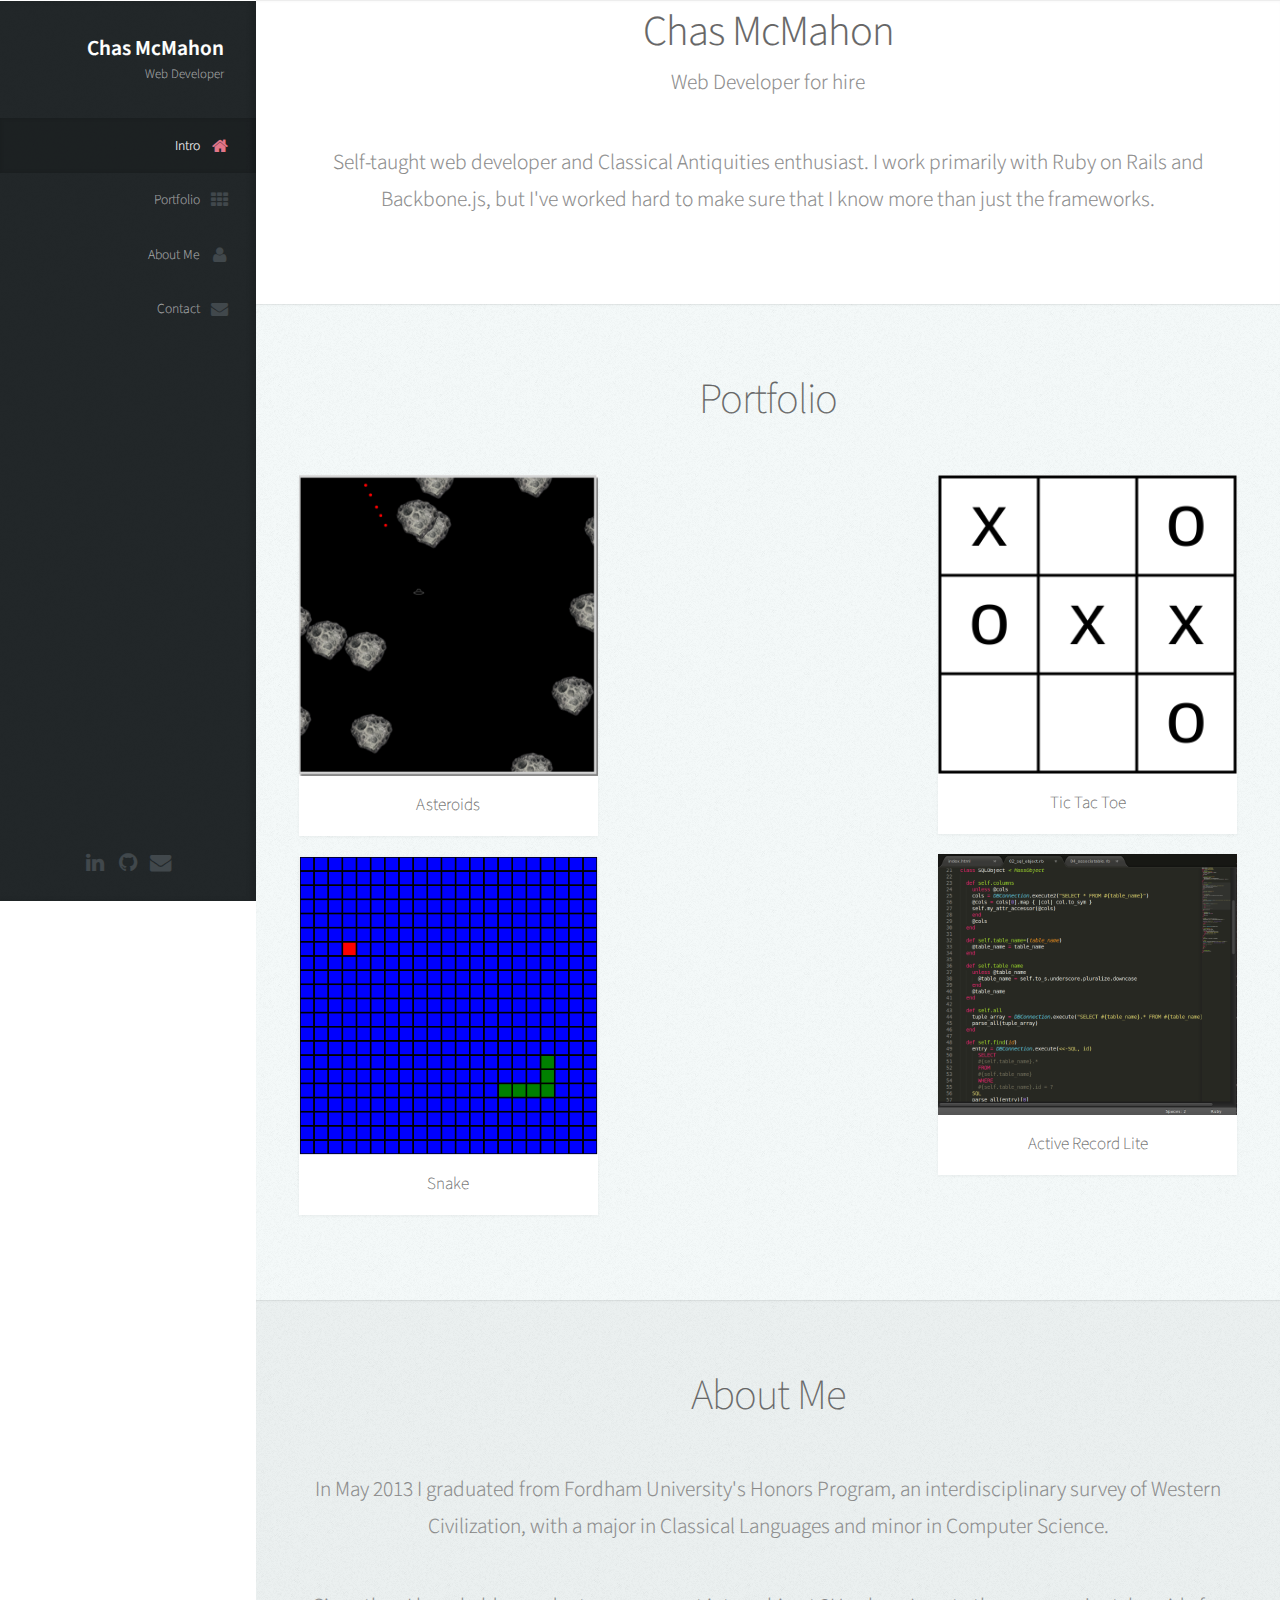
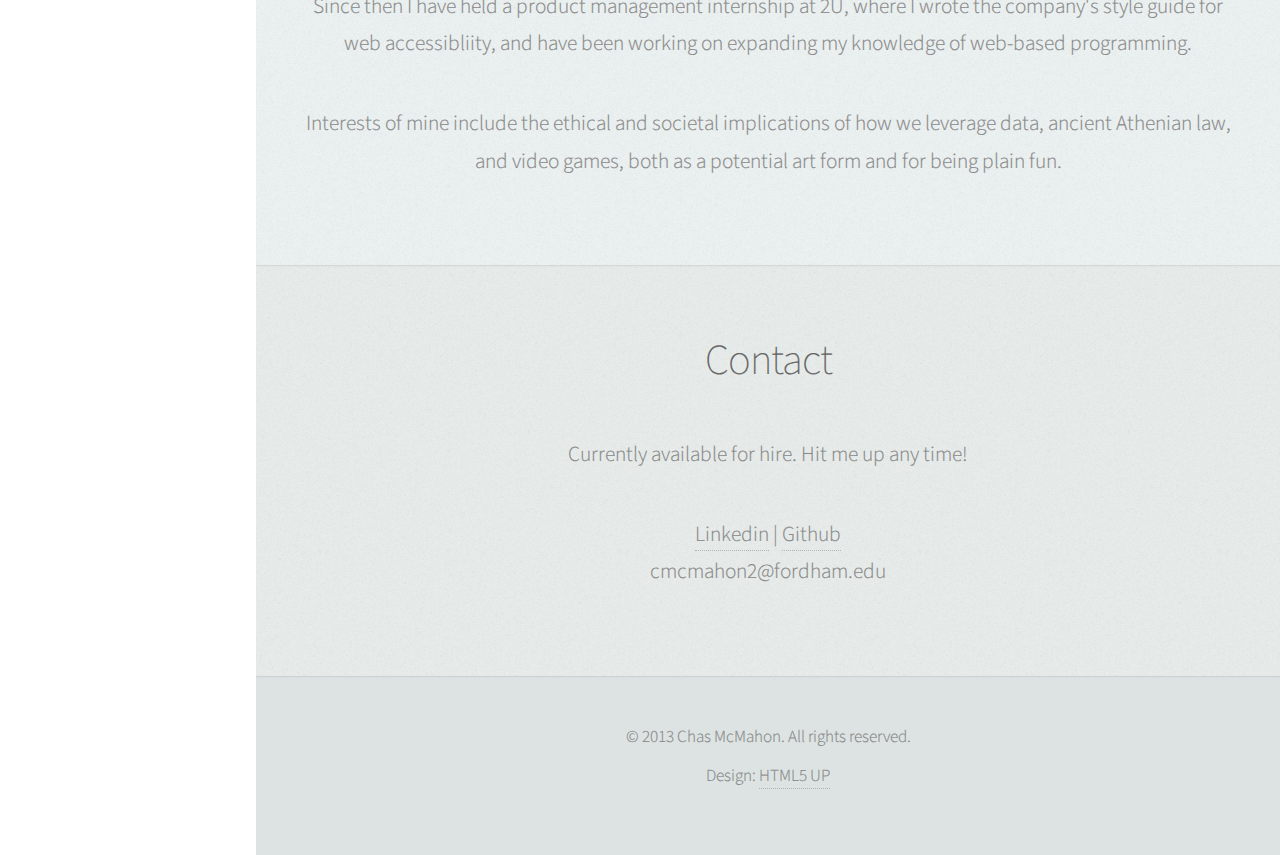
<file: index.html>
<!DOCTYPE HTML>
<!--
	Prologue 1.2 by HTML5 UP
	html5up.net | @n33co
	Free for personal and commercial use under the CCA 3.0 license (html5up.net/license)
-->
<html>
	<head>
		<title>Chas McMahon</title>
		<meta http-equiv="content-type" content="text/html; charset=utf-8" />
		<meta name="description" content="" />
		<meta name="keywords" content="" />
		<link href="http://fonts.googleapis.com/css?family=Source+Sans+Pro:200,300,400,600" rel="stylesheet" type="text/css" />
		<!--[if lte IE 8]><script src="js/html5shiv.js"></script><![endif]-->
		<script src="js/jquery.min.js"></script>
		<script src="js/skel.min.js"></script>
		<script src="js/skel-panels.min.js"></script>
		<script src="js/init.js"></script>
		<noscript>
			<link rel="stylesheet" href="css/skel-noscript.css" />
			<link rel="stylesheet" href="css/style.css" />
			<link rel="stylesheet" href="css/style-wide.css" />
		</noscript>
		<!--[if lte IE 9]><link rel="stylesheet" href="css/ie9.css" /><![endif]-->
		<!--[if lte IE 8]><link rel="stylesheet" href="css/ie8.css" /><![endif]-->
	</head>
	<body>

		<!-- Header -->
			<div id="header" class="skel-panels-fixed">

				<div class="top">

					<!-- Logo -->
						<div id="logo">
							<!-- <span class="image avatar48"><img src="images/avatar.jpg" alt="" /></span> -->
							<h1 id="title">Chas McMahon</h1>
							<span class="byline">Web Developer</span>
						</div>

					<!-- Nav -->
						<nav id="nav">
							<!--
							
								Prologue's nav expects links in one of two formats:
								
								1. Hash link (scrolls to a different section within the page)
								
								   <li><a href="#foobar" id="foobar-link" class="skel-panels-ignoreHref"><span class="fa fa-whatever-icon-you-want">Foobar</span></a></li>

								2. Standard link (sends the user to another page/site)

								   <li><a href="http://foobar.tld"><span class="fa fa-whatever-icon-you-want">Foobar</span></a></li>
							
							-->
							<ul>
								<li><a href="#top" id="top-link" class="skel-panels-ignoreHref"><span class="fa fa-home">Intro</span></a></li>
								<li><a href="#portfolio" id="portfolio-link" class="skel-panels-ignoreHref"><span class="fa fa-th">Portfolio</span></a></li>
								<li><a href="#about" id="about-link" class="skel-panels-ignoreHref"><span class="fa fa-user">About Me</span></a></li>
								<li><a href="#contact" id="contact-link" class="skel-panels-ignoreHref"><span class="fa fa-envelope">Contact</span></a></li>
							</ul>
						</nav>
						
				</div>
				
				<div class="bottom">

					<!-- Social Icons -->
						<ul class="icons">
<!-- 							<li><a href="https://www.facebook.com/chas.mcmahon.7?ref=tn_tnmn" class="fa fa-facebook solo"><span>Facebook</span></a></li> -->

							<li><a href="https://www.linkedin.com/pub/charles-mcmahon/65/b32/976" class="fa fa-linkedin solo"><span>LinkedIn</span></a></li>
							
							<li><a href="https://github.com/chas-mcmahon" class="fa fa-github solo"><span>Github</span></a></li>
							
							<li><a href="mailto:cmcmahon2@fordham.edu" class="fa fa-envelope solo"><span>Email</span></a></li>
						</ul>
				
				</div>
			
			</div>

		<!-- Main -->
			<div id="main">
			
				<!-- Intro -->
					<section id="top" class="one">
						<div class="container">

							<!-- <a href="http://ineedchemicalx.deviantart.com/art/Moonscape-381829905" class="image featured"><img src="images/pic01.jpg" alt="" /></a> -->

							<header>
								<h2 class="alt"><strong>Chas McMahon</strong></h2>
								<span>Web Developer for hire</span>
							</header>
							
							<p>Self-taught web developer and Classical Antiquities enthusiast. I work primarily with Ruby on Rails and Backbone.js, but I've worked hard to make sure that I know more than just the frameworks.</p>

<!-- 							<footer>
								<a href="#portfolio" class="button scrolly">Projects</a>
							</footer> -->

						</div>
					</section>
					
				<!-- Portfolio -->
					<section id="portfolio" class="two">
						<div class="container">
					
							<header>
								<h2>Portfolio</h2>
							</header>
							
							<p></p>
						
							<div class="row">
								<div class="4u">
									<article class="item">
										<a href="http://chas-mcmahon.github.io/Asteroids/" class="image full"><img src="images/asteroids2.png" alt="asteroids" /></a>
										<header>
											<h3>Asteroids</h3>
										</header>
									</article>
									<article class="item">
										<a href="http://chas-mcmahon.github.io/snake/" class="image full"><img src="images/snake.png" alt="snake" /></a>
										<header>
											<h3>Snake</h3>
										</header>
									</article>
								</div>
<!-- 								<div class="4u">
									<article class="item">
										<a href="https://github.com/chas-mcmahon/Spearmint" class="image full"><img src="images/spearmint3.png" alt="spearmint" /></a>
										<header>
											<h3>Spearmint</h3>
										</header>
									</article>
									<article class="item">
										<a href="" class="image full"><img src="images/pic05.jpg" alt="" /></a>
										<header>	
											<h3>Natoque Vitae</h3>
										</header>
									</article>
								</div> -->
								<div class="4u" id="last">
									<article class="item">
										<a href="http://chas-mcmahon.github.io/Tic_Tac_Toe/" class="image full"><img src="images/tictactoe.png" alt="tic tac toe" /></a>
										<header>
											<h3>Tic Tac Toe</h3>
										</header>
									</article>
									<article class="item">
										<a href="https://github.com/chas-mcmahon/Active_Record_Lite" class="image full"><img src="images/activeRecord.png" alt="active record lite" /></a>
										<header>
											<h3>Active Record Lite</h3>
										</header>
									</article>
								</div>
							</div>

						</div>
					</section>

				<!-- About Me -->
					<section id="about" class="three">
						<div class="container">

							<header>
								<h2>About Me</h2>
							</header>

							<!-- <a href="http://ineedchemicalx.deviantart.com/art/Pasadena-357650036" class="image featured"><img src="images/pic08.jpg" alt="" /></a> -->
							
							<p>In May 2013 I graduated from Fordham University's Honors Program, an interdisciplinary survey of Western Civilization,  with a major in Classical Languages and minor in Computer Science.</p>

							<p>Since then I have held a product management internship at 2U, where I wrote the company's style guide for web accessibliity, and have been working on expanding my knowledge of web-based programming.</p>

							<p>Interests of mine include the ethical and societal implications of how we leverage data, ancient Athenian law, and video games, both as a potential art form and for being plain fun.</p>

						</div>
					</section>
			
				<!-- Contact -->
					<section id="contact" class="four">
						<div class="container">

							<header>
								<h2>Contact</h2>
							</header>

							<p>Currently available for hire. Hit me up any time!</p>
							
<!-- 							<form method="post" action="#">
								<div class="row half">
									<div class="6u"><input type="text" class="text" name="name" placeholder="Name" /></div>
									<div class="6u"><input type="text" class="text" name="email" placeholder="Email" /></div>
								</div>
								<div class="row half">
									<div class="12u">
										<textarea name="message" placeholder="Message"></textarea>
									</div>
								</div>
								<div class="row">
									<div class="12u">
										<a href="mailto:cmcmahon2@fordham.edu" class="button submit">Send Message</a>
									</div>
								</div>
							</form> -->

							<a href="https://www.linkedin.com/pub/charles-mcmahon/65/b32/976">Linkedin</a>
							|
							<a href="https://github.com/chas-mcmahon">Github</a>
							<p>cmcmahon2@fordham.edu</p>
						</div>
					</section>
			
			</div>

		<!-- Footer -->
			<div id="footer">
				
				<!-- Copyright -->
					<div class="copyright">
						<p>&copy; 2013 Chas McMahon. All rights reserved.</p>
						<ul class="menu">
							<li>Design: <a href="http://html5up.net">HTML5 UP</a></li>
						</ul>
					</div>
				
			</div>

	</body>
</html>
</file>
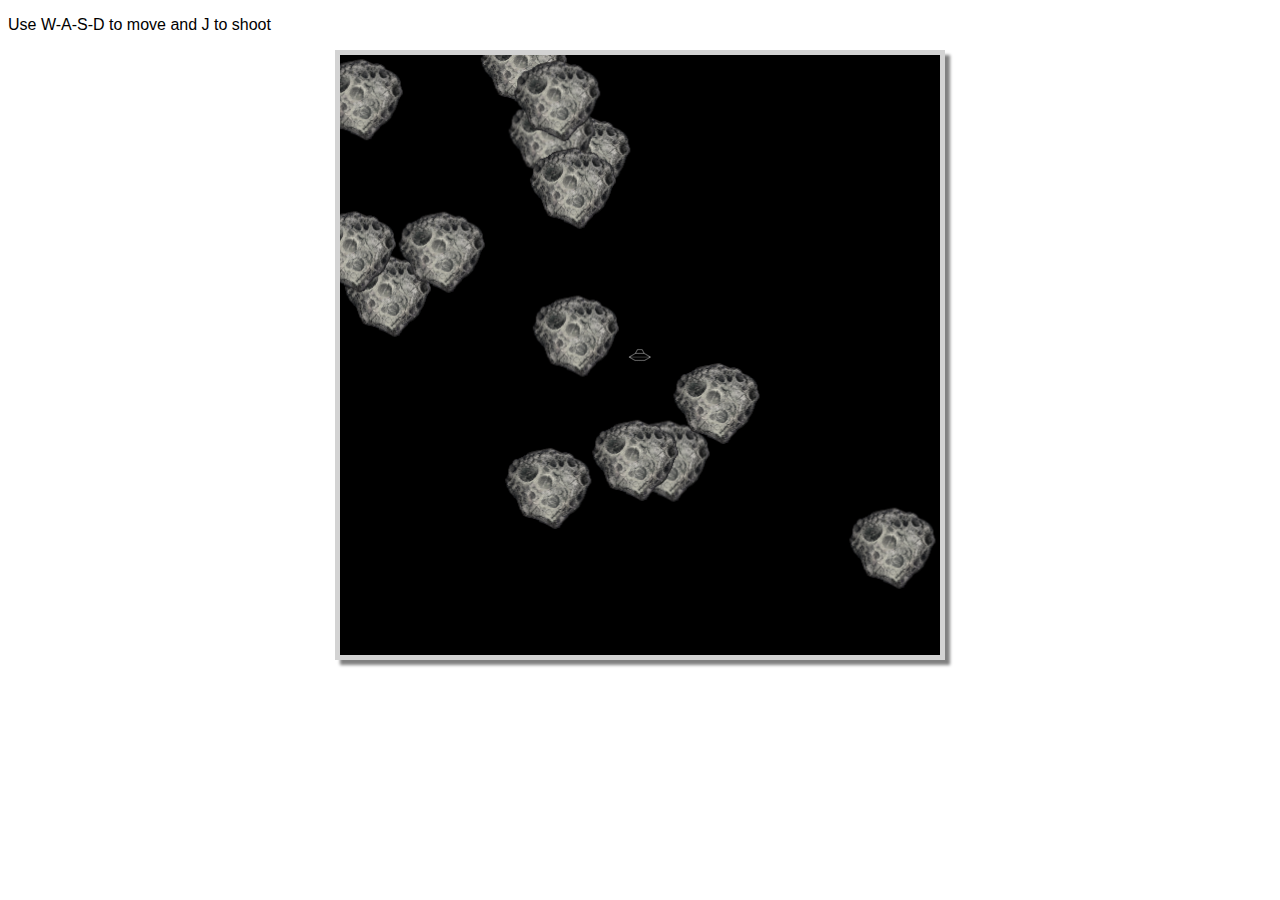
<file: asteroids/index.html>
<!DOCTYPE html>
<html>
<head>
  <title>Asteroids</title>
  <link rel="stylesheet" type="text/css" href="assets/styles/app.css">
  <link rel="icon" href="assets/images/spaceship.png">
  <img src="assets/images/alienship_20.gif" id="shipImage">
  <img src="assets/images/asteroid2.png" id="asteroidImage">
  <script src="vendor/keymaster-master/keymaster.js"></script>
  <script src="vendor/jquery.js"></script>
  <script src="assets/lib/moveClass.js"></script>
  <script src="assets/lib/asteroid.js"></script>
  <script src="assets/lib/ship.js"></script>
  <script src="assets/lib/game.js"></script>
  <script src="assets/lib/bullet.js"></script>
  <script src="assets/lib/modal.js"></script>
</head>
<body>
  <p>Use W-A-S-D to move and J to shoot</p>
  <canvas width="600" height="600"></canvas>

  <script id="start-game">
      var canvas = document.getElementsByTagName("canvas")[0];
      window.game = new Asteroids.Game(canvas);
      window.game.start();
  </script>

  <section id="modal" class="modal">
    <article class="modal-content ">
      <h1>Game Over</h1>
      <p class="points"></p>
      <span class="modal-close js-hide-modal">Play Again</span>
    </article>
    <div class="modal-screen js-hide-modal"></div>
  </section>

</body>
</html>
</file>
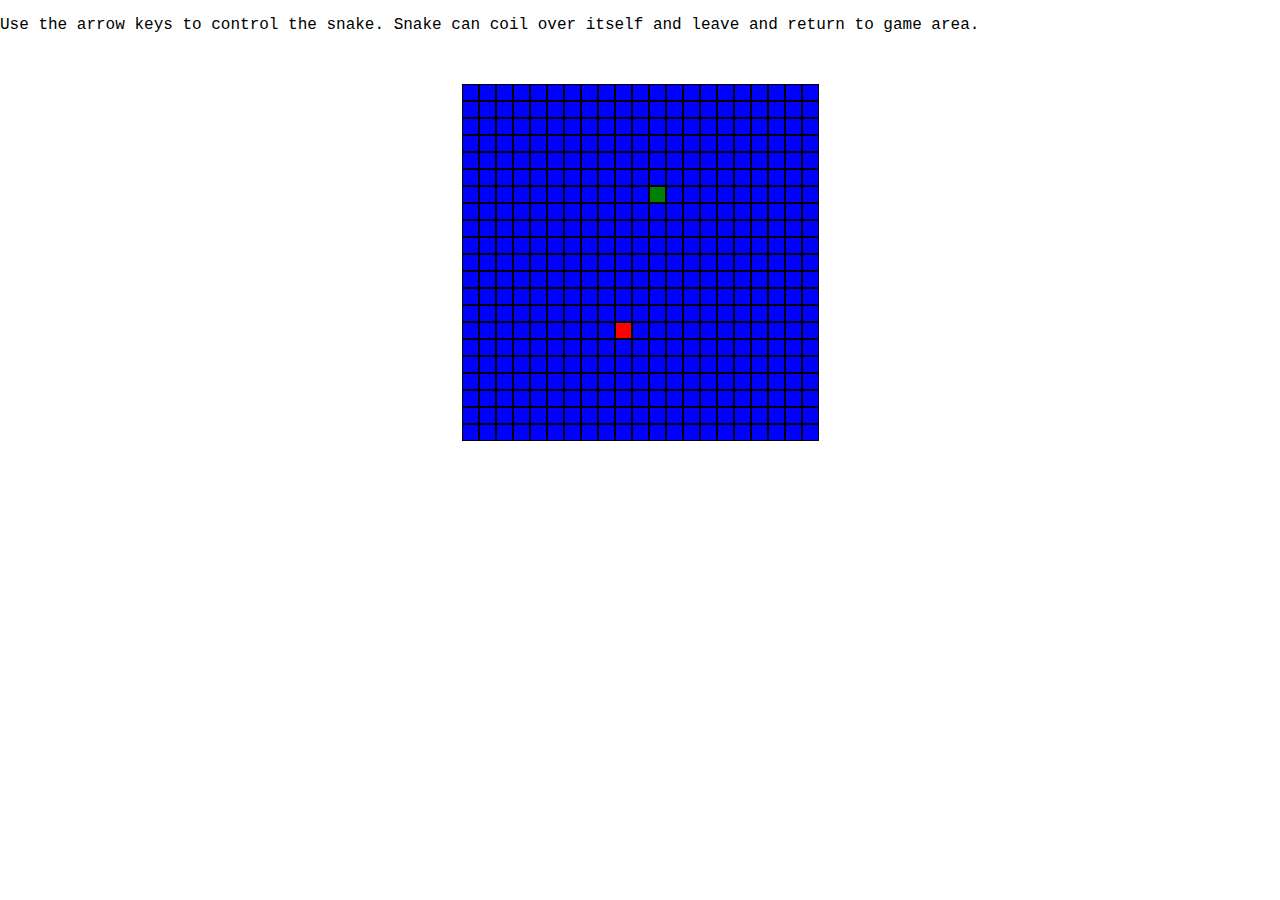
<file: snake/index.html>
<!DOCTYPE html>
<head>
  <meta http-equiv="Content-type">
  <title>Snake</title>

  <!-- vendor -->
  <script src="vendor/jquery-1.11.0.js"></script>
  <script src="vendor/underscore.js"></script>
  <script src="vendor/keymaster.js"></script>

  <!-- lib -->
  <link rel="stylesheet" href="lib/s.css" type="text/css" media="screen">
  <script src="lib/coord.js"></script>
  <script src="lib/apple.js"></script>
  <script src="lib/snake.js"></script>
  <script src="lib/snake_ui.js"></script>
  <script src="lib/board.js"></script>
</head>
<body>
  <p>Use the arrow keys to control the snake. Snake can coil over itself and leave and return to game area.</p>
  <div class='board'></div>
</body>
</file>
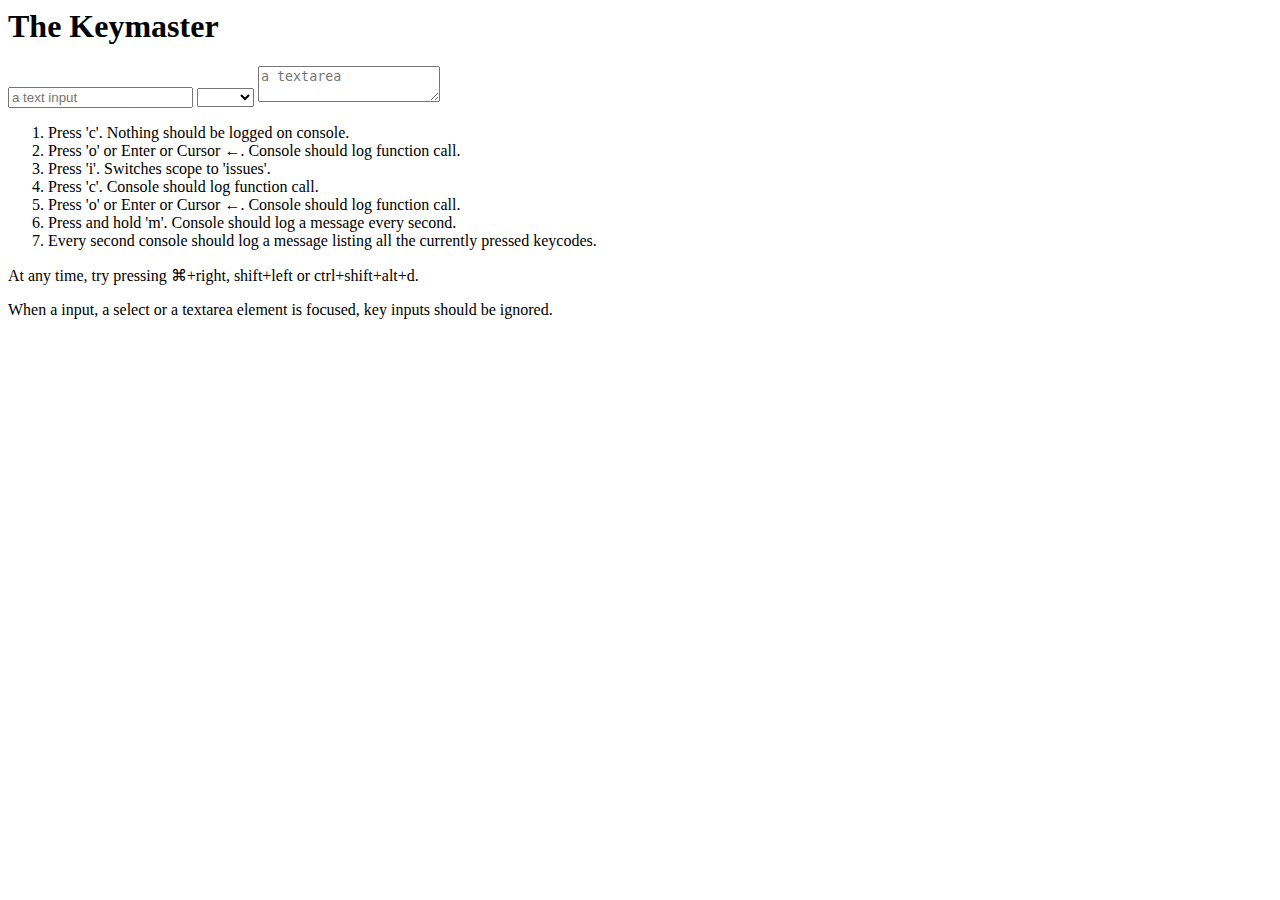
<file: asteroids/test.html>
<!html>
<head>
  <title>The Keymaster</title>
  <meta http-equiv="content-type" content="text/html; charset=utf-8" />
</head>
<body>
  <script src="keymaster.js"></script>

  <h1>
    The Keymaster
  </h1>

  <input type="text" placeholder="a text input"/>
  <select><option></option><option>select</option></select>
  <textarea placeholder="a textarea"></textarea>

  <ol>
    <li>Press 'c'. Nothing should be logged on console.</li>
    <li>Press 'o' or Enter or Cursor &larr;. Console should log function call.</li>
    <li>Press 'i'. Switches scope to 'issues'.</li>
    <li>Press 'c'. Console should log function call.</li>
    <li>Press 'o' or Enter or Cursor &larr;. Console should log function call.</li>
    <li>Press and hold 'm'. Console should log a message every second.</li>
    <li>Every second console should log a message listing all the currently pressed keycodes.</li>
  </ol>

  <p>
    At any time, try pressing ⌘+right, shift+left or ctrl+shift+alt+d.
  </p>
  
  <p>
    When a input, a select or a textarea element is focused, key inputs should be ignored.
  </p>

  <script>
    key('c', 'issues', function(){
     console.log('c/issues');
    });

    key('command+r, ctrl+r', 'issues', function(){
      console.log('Hijacked Command+R or Ctrl+R, damn!');
      return false;
    });
    
    key('i', function(){
      key.setScope('issues');
      console.log('Switched to "issues" scope. Command+R or Ctrl+R is now no longer reloading...');
    });
    
    key('i', function(){
      console.log('(example of multiple assignment)');
    });

    key('o, enter, left', function(){
      console.log('o, enter or left pressed!');
    });

    key('ctrl+c', function(){
      console.log('this is not the command line');
    });

    key('⌘+right,shift+left,ctrl+shift+alt+d', function(event){
      console.log('command+right, or shift+left, or ctrl+shift+alt+d');
      console.log('here is the event: ', event);
      console.log('key.control', key.control);
      console.log('key.ctrl', key.ctrl);
      console.log('key.shift', key.shift);
      console.log('key.alt', key.alt);
      console.log('key["⌘"]', key["⌘"]);
      return false; // prevent default && stop propagation
    });

    key('⌘+x, ctrl+x', function(event, handler){
      console.log(handler.shortcut, handler.scope);
      return false;
    });

    key('/', function(){ console.log('/') });
    key('shift+]', function(){ console.log('shift+]') });

    setInterval(function () { 
        console.log('All keys currently down: ' + key.getPressedKeyCodes());
        if (key.isPressed(77)) {
            console.log('M key is currently down');
        }
    }, 1000);

    // document.onkeydown = function(event){
    //  console.log(event.keyCode);
    // }
  </script>
</body>
</html>
</file>
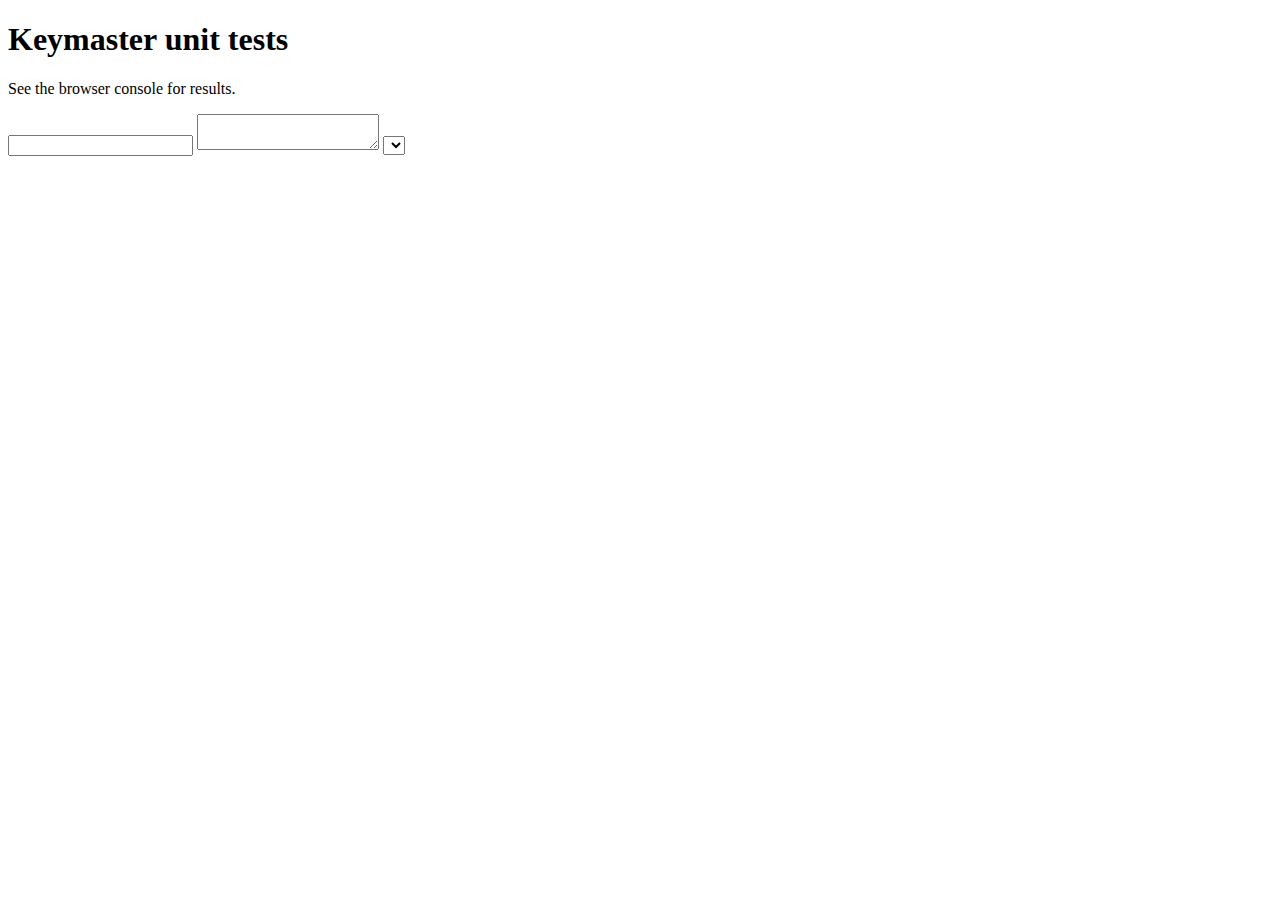
<file: asteroids/test/keymaster.html>
<!DOCTYPE html>
<html>
<head>
  <meta charset="utf-8">
  <title>Keymaster unit tests</title>
  <script src="../keymaster.js"></script>
  <script src="evidence.js"></script>
</head>
<body>
  <h1>Keymaster unit tests</h1>
  <p>
    See the browser console for results.
  </p>

  <input type="text" id="input_text">
  <textarea id="textarea"></textarea>
  <select id="select"></select>

  <script>
    function $(id){
      return document.getElementById(id);
    }

    var modifierMap = {
      16:'shiftKey',
      18:'altKey',
      17:'ctrlKey',
      91:'metaKey'
    };

    // because the DOM is retarded,
    // and browsers don't really care about the DOM API anyway
    // (IE, Firefox, WebKit are all using different event generators),
    // we'll just simulate events roughly
    function keydown(code, modifiers, el){
      var event = document.createEvent('Event');
      event.initEvent('keydown', true, true);
      event.keyCode = code;
      if (modifiers && modifiers.length > 0)
          for(i in modifiers) event[modifierMap[modifiers[i]]] = true;
      (el||document).dispatchEvent(event);
    }

    function keyup(code, el){
      var event = document.createEvent('Event');
      event.initEvent('keyup', true, true);
      event.keyCode = code;
      (el||document).dispatchEvent(event);
    }

    var KEYS = {
      '⇧': 16, shift: 16,
      '⌥': 18, alt: 18, option: 18,
      '⌃': 17, ctrl: 17, control: 17,
      '⌘': 91, command: 91
    };

    Evidence.TestCase.extend('KeymasterTest', {
      testShortcut: function(t){
        var cnt = 0;
        key('a', function(){ cnt++ });
        keydown(65);
        keyup(65);
        t.assertEqual(1, cnt);
        keydown(65);
        keyup(65);
        t.assertEqual(2, cnt);
      },

      testUnbind: function(t){
        var cnt = 0;
        key('a', function(){ cnt++ });
        keydown(65);
        keyup(65);
        t.assertEqual(1, cnt);
        key.unbind('a');
        keydown(65);
        keyup(65);
        t.assertEqual(1, cnt);
      },

      testShortcutWithModifiers: function(t){
        var cntA = 0, cntShiftA = 0, cntCtrlShiftA = 0, cntCommandCtrlShiftA = 0, cntCommandCtrlAltShiftA = 0;
        key('a', function(){ cntA++ });
        key('shift+a', function(){ cntShiftA++ });
        key('ctrl+shift+a', function(){ cntCtrlShiftA++ });
        key('command+ctrl+shift+a', function(){ cntCommandCtrlShiftA++ });
        key('command+ctrl+alt+shift+a', function(){ cntCommandCtrlAltShiftA++ });

        keydown(65); keyup(65);
        t.assertEqual(1, cntA);
        t.assertEqual(0, cntShiftA);
        t.assertEqual(0, cntCtrlShiftA);
        t.assertEqual(0, cntCommandCtrlShiftA);
        t.assertEqual(0, cntCommandCtrlAltShiftA);

        keydown(KEYS.shift); keydown(65, [16]); keyup(65); keyup(KEYS.shift);
        t.assertEqual(1, cntA);
        t.assertEqual(1, cntShiftA);
        t.assertEqual(0, cntCtrlShiftA);
        t.assertEqual(0, cntCommandCtrlShiftA);
        t.assertEqual(0, cntCommandCtrlAltShiftA);

        keydown(KEYS.shift); keydown(KEYS.ctrl); keydown(65, [16, 17]); keyup(65); keyup(KEYS.shift); keyup(KEYS.ctrl);
        t.assertEqual(1, cntA);
        t.assertEqual(1, cntShiftA);
        t.assertEqual(1, cntCtrlShiftA);
        t.assertEqual(0, cntCommandCtrlShiftA);
        t.assertEqual(0, cntCommandCtrlAltShiftA);

        keydown(KEYS.command); keydown(KEYS.shift); keydown(KEYS.ctrl);
        keydown(65, [91, 16, 17]); keyup(65);
        keyup(KEYS.shift); keyup(KEYS.ctrl); keyup(KEYS.command);
        t.assertEqual(1, cntA);
        t.assertEqual(1, cntShiftA);
        t.assertEqual(1, cntCtrlShiftA);
        t.assertEqual(1, cntCommandCtrlShiftA);
        t.assertEqual(0, cntCommandCtrlAltShiftA);

        keydown(KEYS.alt); keydown(KEYS.command); keydown(KEYS.shift); keydown(KEYS.ctrl);
        keydown(65, [18, 91, 16, 17]); keyup(65);
        keyup(KEYS.shift); keyup(KEYS.ctrl); keyup(KEYS.command); keyup(KEYS.alt);
        t.assertEqual(1, cntA);
        t.assertEqual(1, cntShiftA);
        t.assertEqual(1, cntCtrlShiftA);
        t.assertEqual(1, cntCommandCtrlShiftA);
        t.assertEqual(1, cntCommandCtrlAltShiftA);
      },

      testUnbindWithModifiers: function(t){
        var cntA = 0, cntShiftA = 0, cntCtrlShiftA = 0, cntCommandCtrlShiftA = 0, cntCommandCtrlAltShiftA = 0;
        key('a', function(){ cntA++ });
        key('shift+a', function(){ cntShiftA++ });
        key('ctrl+shift+a', function(){ cntCtrlShiftA++ });
        key('command+ctrl+shift+a', function(){ cntCommandCtrlShiftA++ });
        key('command+ctrl+alt+shift+a', function(){ cntCommandCtrlAltShiftA++ });

        keydown(65); keyup(65);
        keydown(KEYS.shift); keydown(65, [16]); keyup(65); keyup(KEYS.shift);
        keydown(KEYS.shift); keydown(KEYS.ctrl); keydown(65, [16, 17]); keyup(65); keyup(KEYS.shift); keyup(KEYS.ctrl);
        keydown(KEYS.command); keydown(KEYS.shift); keydown(KEYS.ctrl);
        keydown(65, [91, 16, 17]); keyup(65);
        keyup(KEYS.shift); keyup(KEYS.ctrl); keyup(KEYS.command);
        keydown(KEYS.alt); keydown(KEYS.command); keydown(KEYS.shift); keydown(KEYS.ctrl);
        keydown(65, [18, 91, 16, 17]); keyup(65);
        keyup(KEYS.shift); keyup(KEYS.ctrl); keyup(KEYS.command); keyup(KEYS.alt);

        t.assertEqual(1, cntA);
        t.assertEqual(1, cntShiftA);
        t.assertEqual(1, cntCtrlShiftA);
        t.assertEqual(1, cntCommandCtrlShiftA);
        t.assertEqual(1, cntCommandCtrlAltShiftA);

        key.unbind('a');
        key.unbind('shift+a');
        key.unbind('ctrl+shift+a');
        key.unbind('command+ctrl+shift+a');
        key.unbind('command+ctrl+alt+shift+a');

        keydown(65); keyup(65);
        keydown(KEYS.shift); keydown(65, [16]); keyup(65); keyup(KEYS.shift);
        keydown(KEYS.shift); keydown(KEYS.ctrl); keydown(65, [16, 17]); keyup(65); keyup(KEYS.shift); keyup(KEYS.ctrl);
        keydown(KEYS.command); keydown(KEYS.shift); keydown(KEYS.ctrl);
        keydown(65, [91, 16, 17]); keyup(65);
        keyup(KEYS.shift); keyup(KEYS.ctrl); keyup(KEYS.command);
        keydown(KEYS.alt); keydown(KEYS.command); keydown(KEYS.shift); keydown(KEYS.ctrl);
        keydown(65, [18, 91, 16, 17]); keyup(65);
        keyup(KEYS.shift); keyup(KEYS.ctrl); keyup(KEYS.command); keyup(KEYS.alt);

        t.assertEqual(1, cntA);
        t.assertEqual(1, cntShiftA);
        t.assertEqual(1, cntCtrlShiftA);
        t.assertEqual(1, cntCommandCtrlShiftA);
        t.assertEqual(1, cntCommandCtrlAltShiftA);
      },

      testUnbindWithModifiersMultiple: function(t){
        var cntA = 0, cntShiftA = 0, cntCtrlShiftA = 0;
        key('a', function(){ cntA++ });
        key('shift+a', function(){ cntShiftA++ });
        key('ctrl+shift+a', function(){ cntCtrlShiftA++ });

        keydown(65); keyup(65);
        keydown(KEYS.shift); keydown(65, [16]); keyup(65); keyup(KEYS.shift);
        keydown(KEYS.shift); keydown(KEYS.ctrl); keydown(65, [16, 17]); keyup(65); keyup(KEYS.shift); keyup(KEYS.ctrl);

        t.assertEqual(1, cntA);
        t.assertEqual(1, cntShiftA);
        t.assertEqual(1, cntCtrlShiftA);

        key.unbind('a, shift+a, ctrl+shift+a');

        keydown(65); keyup(65);
        keydown(KEYS.shift); keydown(65, [16]); keyup(65); keyup(KEYS.shift);
        keydown(KEYS.shift); keydown(KEYS.ctrl); keydown(65, [16, 17]); keyup(65); keyup(KEYS.shift); keyup(KEYS.ctrl);

        t.assertEqual(1, cntA);
        t.assertEqual(1, cntShiftA);
        t.assertEqual(1, cntCtrlShiftA);
      },

      testFancyModifierKeys: function(t){
        var sequence = '';
        key('⌃+a', function(){ sequence += 'a' });
        key('⌥+b', function(){ sequence += 'b' });
        key('⇧+c', function(){ sequence += 'c' });
        key('⌘+d', function(){ sequence += 'd' });

        keydown(KEYS.ctrl); keydown(65, [17]); keyup(65); keyup(KEYS.ctrl);
        keydown(KEYS.option); keydown(66, [18]); keyup(66); keyup(KEYS.option);
        keydown(KEYS.shift); keydown(67, [16]); keyup(67); keyup(KEYS.shift);
        keydown(KEYS.command); keydown(68, [91]); keyup(68); keyup(KEYS.command);

        t.assertEqual('abcd', sequence);
      },

      testNonAlphanumericKeys: function(t){
        var sequence = '', character,
          keys = { ',': 188, '.': 190, '/': 191,
            '`': 192, '-': 189, '=': 187,
            ';': 186, '\'': 222,
            '[': 219, ']': 221, '\\': 220 };

        for(character in keys){
          key(character, (function(character){
            return function(){ sequence += character }
          })(character));
          keydown(keys[character]); keyup(keys[character]);
        }

        t.assertEqual(',./`-=;\'[]\\', sequence);
      },

      testFKeys: function(t) {
        var sequence = '';
        for(var i=1;i<=19;i++) {
          key('f' + i , function(){ sequence += '' + i });
        }

        for(var i=1;i<=19;i++) {
          keydown(111 + i);
          keyup(111 + i);
        }

        t.assertEqual('12345678910111213141516171819', sequence);
      },

      testNamedSpecialKeys: function(t){
        // TODO
      },

      testEventCancelling: function(t){
        // TODO
      },

      testEventArguments: function(t){
        // TODO
      },

      testModifierBooleans: function(t){
        // TODO
      },

      testScoping: function(t){
        var sequence = '';

        key('a', function(){ sequence += 'a' });
        key('b', function(){ sequence += 'b' });
        key('b', 'capital', function(){ sequence += 'B' });

        keydown(65); keyup(65);
        key.setScope('capital');
        keydown(66); keyup(66);
        keydown(65); keyup(65);
        key.setScope('unknown');
        keydown(66); keyup(66);
        key.setScope('all');
        keydown(65); keyup(65);

        t.assertEqual('abBaba', sequence);

        // it should not call second callback after changing scope in one of callbacks
        var sequence = '';

        key('c', 'a', function(){ sequence += 'a'; key.setScope('b');  });
        key('c', 'b', function(){ sequence += 'b'; });

        key.setScope('a');
        keydown(67); keyup(67);
        keydown(67); keyup(67);
        key.setScope('all');

        t.assertEqual('ab', sequence);
      },

      testDeleteScope: function(t){
        var sequence = '';

        key('a', function(){ sequence += 'a' });
        key('b', function(){ sequence += 'b' });
        key('a', 'capital', function(){ sequence += 'A' });
        key('b', 'capital', function(){ sequence += 'B' });

        keydown(65); keyup(65);
        keydown(66); keyup(66);
        key.setScope('capital');
        keydown(65); keyup(65);
        keydown(66); keyup(66);
        key.deleteScope('capital');
        keydown(65); keyup(65);
        keydown(66); keyup(66);

        t.assertEqual('abaAbBab', sequence);
      },

      testUnbindWithScope: function(t){
        var cntIssues = 0, cntFiles = 0;
        key('a', 'issues', function(){ cntIssues++ });
        key('a', 'files', function(){ cntFiles++ });

        key.setScope('issues');
        keydown(65);
        keyup(65);
        t.assertEqual(1, cntIssues);
        key.unbind('a', 'issues');
        keydown(65);
        keyup(65);
        t.assertEqual(1, cntIssues);

        key.setScope('files');
        keydown(65);
        keyup(65);
        t.assertEqual(1, cntFiles);
        key.unbind('a', 'files');
        keydown(65);
        keyup(65);
        t.assertEqual(1, cntFiles);
        t.assertEqual(1, cntIssues);
      },

      testDoesntFireOnUserInputElements: function(t){
        // TODO
      },

      testCallsFilterFunction: function(t){
        var oldFilter = key.filter, filterCalls = 0, keyCalls = 0;

        key.filter = function(event){
          filterCalls++;
          return false;
        }

        key('a', function(){ keyCalls++; });
        keydown(65); keyup(65);

        t.assertEqual(1, filterCalls);
        t.assertEqual(0, keyCalls);

        key.filter = oldFilter;
        keydown(65); keyup(65);

        t.assertEqual(1, filterCalls);
        t.assertEqual(1, keyCalls);
      },

      testIsPressed: function (t) {
        keydown(65);
        t.assertTrue(key.isPressed(65));
        t.assertTrue(key.isPressed("a"));
        keyup(65);

        keydown(66); keyup(66);
        t.assertFalse(key.isPressed(66));

        keydown(38);
        t.assertTrue(key.isPressed("up"));
        keyup(38);
      },

      testGetPressedKeyCodes: function (t) {
        keydown(65); keydown(KEYS.shift);
        var pressedKeys = key.getPressedKeyCodes();
        var otherKeys = key.getPressedKeyCodes();
        t.assertTrue(pressedKeys.indexOf(65) >= 0);
        t.assertTrue(pressedKeys.indexOf(16) >= 0);
        t.assertTrue(pressedKeys !== otherKeys);
        keyup(65); keyup(KEYS.shift);
      },

      testNoConflict: function(t) {
        var k = key.noConflict();
        t.assertEqual(undefined, window.key);
        var called = false;
        k('a', function() {
          called = true;
        });
        keydown(65); keyup(65);
        t.assertEqual(called, true);
        window.key = k;
      },

      testScopeChangeDuringFilter: function(t) {
        var oldFilter = key.filter
          , scope1Pressed = 0
          , scope2Pressed = 0;

        key('a', 'scope1', function() {
          ++scope1Pressed;
        });

        key('a', 'scope2', function() {
          ++scope2Pressed;
        });

        key.filter = function() {
          key.setScope('scope1');
          return true;
        };

        keydown(65);
        keyup(65);
        t.assertTrue(scope1Pressed === 1);

        key.filter = function() {
          key.setScope('scope2');
          return true;
        };

        keydown(65);
        keyup(65);
        t.assertTrue(scope1Pressed === 1);
        t.assertTrue(scope2Pressed === 1);

        key.filter = oldFilter;
        key.setScope();
      }
    });
  </script>
</body>
</html>
</file>
<file: css/style-wide.css>
/*
	Prologue 1.2 by HTML5 UP
	html5up.net | @n33co
	Free for personal and commercial use under the CCA 3.0 license (html5up.net/license)
*/

/*********************************************************************************/
/* Basic                                                                         */
/*********************************************************************************/

	body,input,textarea,select
	{
		font-size: 17pt;
	}
	
/*********************************************************************************/
/* Header                                                                        */
/*********************************************************************************/

	#header
	{
		width: 300px;
	}
	
/*********************************************************************************/
/* Footer                                                                        */
/*********************************************************************************/

	#footer
	{
		margin-left: 300px;
	}
	
/*********************************************************************************/
/* Main                                                                          */
/*********************************************************************************/

	#main
	{
		margin-left: 300px;
	}
</file>
<file: css/ie9.css>
/*
	Prologue 1.2 by HTML5 UP
	html5up.net | @n33co
	Free for personal and commercial use under the CCA 3.0 license (html5up.net/license)
*/

/*********************************************************************************/
/* Basic                                                                         */
/*********************************************************************************/

	/* Buttons */
		
		.button
		{
			background-image: url('images/ie9/button.svg');
		}
</file>
<file: css/ie8.css>
/*
	Prologue 1.2 by HTML5 UP
	html5up.net | @n33co
	Free for personal and commercial use under the CCA 3.0 license (html5up.net/license)
*/

/*********************************************************************************/
/* Basic                                                                         */
/*********************************************************************************/

	/* Forms */

		form
		{
		}
		
			form input.text,
			form select,
			form textarea
			{
				-ms-behavior: url('css/PIE.htc');
			}
			
	/* Buttons */
		
		.button
		{
			-ms-behavior: url('css/PIE.htc');
		}
		
/*********************************************************************************/
/* Header                                                                        */
/*********************************************************************************/

	#nav
	{
	}
	
		#nav ul
		{
		}
		
			#nav ul li
			{
			}
			
				#nav ul li a
				{
					color: #888;
				}

					#nav ul li a.active
					{
						background: #1C2022;
					}

/*********************************************************************************/
/* Side Panel                                                                    */
/*********************************************************************************/

	#sidePanelToggle
	{
	}
	
		#sidePanelToggle .toggle
		{
			background-color: #888;
		}
</file>
<file: asteroids/assets/styles/app.css>
canvas {
  display: block;
  margin: auto;
  background-color: black;
  border: 5px solid lightgrey;
  box-shadow: 5px 5px 3px gray;
}

p {
  font-family: sans-serif;
}

img {
	display: none;
}

.modal {
	display: none;
}

.modal.is-active {
	display: block;
}

.modal-screen {
	position: fixed;
	top: 0;
	left: 0;
	width: 100%;
	height: 100%;
	z-index: 999;
	background: rgba(0,0,0, .7);
}

.modal-content {
	position: absolute;
	z-index: 1000;
	top: 50%;
	left: 50%;
	width: 400px;
	padding: 50px;
	margin-left: -250px;
	transform: translateY(-50%);
	background: white;
}

h1 {
	font-size: 40px;
	margin-top: 0;
	margin-bottom: 20px;
	/*position: absolute;*/
	/*top: 0;*/
	/*left: 50%;*/
	/*right: 50%;*/
}

.modal-close {
	/*position: absolute;*/
	/*bottom: 0;*/
	/*right: 40%;*/
	font-size: 20px;
	font-weight: bold;
	cursor: pointer;
	color: gray;
}

.modal-close:hover {
	color: black;
}
</file>
<file: snake/lib/s.css>
html, body {

  padding: 0;
  margin: 0;
  border: 0;

  font: inherit;

}

* {
  font-family: courier;
}

.board {
  display: block;
  margin: auto;
  margin-top: 50px;
  width: 357px;
}

.snake, .apple, .space {
  width: 15px;
  height: 15px;
  float: left;
  border: 1px solid black;
}

.row {
  clear: both;
}

.snake {
 background-color: green;
}

.apple {
 background-color: red;
}

.space {
 background-color: blue;
}
</file>
<file: css/skel-noscript.css>
/* Resets (http://meyerweb.com/eric/tools/css/reset/ | v2.0 | 20110126 | License: none (public domain)) */

	html,body,div,span,applet,object,iframe,h1,h2,h3,h4,h5,h6,p,blockquote,pre,a,abbr,acronym,address,big,cite,code,del,dfn,em,img,ins,kbd,q,s,samp,small,strike,strong,sub,sup,tt,var,b,u,i,center,dl,dt,dd,ol,ul,li,fieldset,form,label,legend,table,caption,tbody,tfoot,thead,tr,th,td,article,aside,canvas,details,embed,figure,figcaption,footer,header,hgroup,menu,nav,output,ruby,section,summary,time,mark,audio,video{margin:0;padding:0;border:0;font-size:100%;font:inherit;vertical-align:baseline;}article,aside,details,figcaption,figure,footer,header,hgroup,menu,nav,section{display:block;}body{line-height:1;}ol,ul{list-style:none;}blockquote,q{quotes:none;}blockquote:before,blockquote:after,q:before,q:after{content:'';content:none;}table{border-collapse:collapse;border-spacing:0;}body{-webkit-text-size-adjust:none}

/* Box Model */

	*, *:before, *:after {
		-moz-box-sizing: border-box;
		-webkit-box-sizing: border-box;
		-o-box-sizing: border-box;
		-ms-box-sizing: border-box;
		box-sizing: border-box;
	}

/* Container */

	body {
		min-width: 1200px;
	}

	.container {
		width: 1200px;
		margin-left: auto;
		margin-right: auto;
	}

	/* Modifiers */
	
		.container.small {
			width: 900px;
		}

		.container.big {
			width: 100%;
			max-width: 1500px;
			min-width: 1200px;
		}

/* Grid */

	/* Cells */

		.\31 2u { width: 100% }
		.\31 1u { width: 91.6666666667% }
		.\31 0u { width: 83.3333333333% }
		.\39 u { width: 75% }
		.\38 u { width: 66.6666666667% }
		.\37 u { width: 58.3333333333% }
		.\36 u { width: 50% }
		.\35 u { width: 41.6666666667% }
		.\34 u { width: 33.3333333333% }
		.\33 u { width: 25% }
		.\32 u { width: 16.6666666667% }
		.\31 u { width: 8.3333333333% }
		.\-11u { margin-left: 91.6666666667% }
		.\-10u { margin-left: 83.3333333333% }
		.\-9u { margin-left: 75% }
		.\-8u { margin-left: 66.6666666667% }
		.\-7u { margin-left: 58.3333333333% }
		.\-6u { margin-left: 50% }
		.\-5u { margin-left: 41.6666666667% }
		.\-4u { margin-left: 33.3333333333% }
		.\-3u { margin-left: 25% }
		.\-2u { margin-left: 16.6666666667% }
		.\-1u { margin-left: 8.3333333333% }

		.row > * {
			padding: 40px 0 0 40px;
			float: left;
			-moz-box-sizing: border-box;
			-webkit-box-sizing: border-box;
			-o-box-sizing: border-box;
			-ms-box-sizing: border-box;
			box-sizing: border-box;
		}

		.row + .row > * {
			padding-top: 40px;
		}

		.row {
			margin-left: -40px;
		}

	/* Rows */

		.row:after {
			content: '';
			display: block;
			clear: both;
			height: 0;
		}

		.row:first-child > * {
			padding-top: 0;
		}

		.row > * {
			padding-top: 0;
		}

		/* Modifiers */

			/* Flush */

				.row.flush {
					margin-left: 0;
				}

				.row.flush > * {
					padding: 0 !important;
				}

			/* Quarter */

				.row.quarter > * {
					padding: 10px 0 0 10px;
				}

				.row.quarter + .row.quarter > * {
					padding-top: 10px;
				}

				.row.quarter {
					margin-left: -10px;
				}

			/* Half */

				.row.half > * {
					padding: 20px 0 0 20px;
				}

				.row.half + .row.half > * {
					padding-top: 20px;
				}

				.row.half {
					margin-left: -20px;
				}

			/* One and (a) Half */

				.row.oneandhalf > * {
					padding: 60px 0 0 60px;
				}

				.row.oneandhalf + .row.oneandhalf > * {
					padding-top: 60px;
				}

				.row.oneandhalf {
					margin-left: -60px;
				}

			/* Double */

				.row.double > * {
					padding: 80px 0 0 80px;
				}

				.row.double + .row.double > * {
					padding-top: 80px;
				}

				.row.double {
					margin-left: -80px;
				}
</file>
<file: css/style.css>
@charset 'UTF-8';

@font-face{font-family:'FontAwesome';src:url('font/fontawesome-webfont.eot?v=4.0.1');src:url('font/fontawesome-webfont.eot?#iefix&v=4.0.1') format('embedded-opentype'),url('font/fontawesome-webfont.woff?v=4.0.1') format('woff'),url('font/fontawesome-webfont.ttf?v=4.0.1') format('truetype'),url('font/fontawesome-webfont.svg?v=4.0.1#fontawesomeregular') format('svg');font-weight:normal;font-style:normal}

/*
	Prologue 1.2 by HTML5 UP
	html5up.net | @n33co
	Free for personal and commercial use under the CCA 3.0 license (html5up.net/license)
*/

/*********************************************************************************/
/* Basic                                                                         */
/*********************************************************************************/

	body
	{
		background: #fff;
	}

	body,input,textarea,select
	{
		font-family: 'Source Sans Pro', sans-serif;
		font-size: 19pt;
		font-weight: 300;
		line-height: 1.75em;
		color: #888;
		-webkit-text-stroke: 0.15px;
	}

	h1,h2,h3,h4,h5,h6
	{
		font-weight: 200;
		color: #666;
		line-height: 1.5em;
	}
	
		h1 a, h2 a, h3 a, h4 a, h5 a, h6 a
		{
			color: inherit;
			text-decoration: none;
		}

		h1 strong, h2 strong, h3 strong, h4 strong, h5 strong, h6 strong
		{
			font-weight: 300;
		}
		
		h2
		{
			font-size: 2em;
			letter-spacing: -1px;
		}
		
			h2.alt
			{
				color: #888;
			}
			
			h2.alt strong
			{
				color: #666;
			}

		h3
		{
			font-size: 1.5em;
		}

	header
	{
		margin: 0 0 2em 0;
	}

	footer
	{
		margin: 2em 0 0 0;
	}

	strong, b
	{
		font-weight: 300;
		color: #666;
	}
	
	em, i
	{
		font-style: italic;
	}

	a
	{
		text-decoration: none;
		color: inherit;
		border-bottom: dotted 1px rgba(128,128,128,0.5);
		-moz-transition: color 0.35s ease-in-out, border-bottom-color 0.35s ease-in-out;
		-webkit-transition: color 0.35s ease-in-out, border-bottom-color 0.35s ease-in-out;
		-o-transition: color 0.35s ease-in-out, border-bottom-color 0.35s ease-in-out;
		-ms-transition: color 0.35s ease-in-out, border-bottom-color 0.35s ease-in-out;
		transition: color 0.35s ease-in-out, border-bottom-color 0.35s ease-in-out;
		outline: 0;
	}

		a:hover
		{
			color: #E27689;
			border-bottom-color: rgba(255,255,255,0);
		}

	sub
	{
		position: relative;
		top: 0.5em;
		font-size: 0.8em;
	}
	
	sup
	{
		position: relative;
		top: -0.5em;
		font-size: 0.8em;
	}
	
	hr
	{
		border: 0;
		border-top: solid 1px #ddd;
	}
	
	blockquote
	{
		border-left: solid 0.5em #ddd;
		padding: 1em 0 1em 2em;
		font-style: italic;
	}
	
	p, ul, ol, dl, table
	{
		margin-bottom: 2em;
	}

	br.clear
	{
		clear: both;
	}

	/* Sections/Articles */
	
		section,
		article
		{
			margin-bottom: 3em;
		}
		
		section > :last-child,
		article > :last-child,
		section > .container > :last-child,
		article > .container > :last-child
		{
			margin-bottom: 0;
		}

		section:last-child,
		article:last-child
		{
			margin-bottom: 0;
		}

		.row > section,
		.row > article
		{
			margin-bottom: 0;
		}

		/*custom css*/
		#last {
			float: right;
		}

	/* Images */

		.image
		{
			display: inline-block;
			border: 0;
		}
		
			.image img
			{
				display: block;
				width: 100%;
			}
			
			.image.avatar48
			{
				width: 48px;
				height: 48px;
				background: #f00;
			}
			
				.image.avatar48 img
				{
					width: 48px;
					height: 48px;
				}

			.image.full
			{
				display: block;
				width: 100%;
			}
			
			.image.featured
			{
				display: block;
				width: 100%;
				margin: 0 0 2em 0;
			}
			
			.image.left
			{
				float: left;
				margin: 0 2em 2em 0;
			}
			
			.image.centered
			{
				display: block;
				margin: 0 0 2em 0;
			}

				.image.centered img
				{
					margin: 0 auto;
					width: auto;
				}

	/* Lists */

		ul.default
		{
			list-style: disc;
			padding-left: 1em;
		}
		
			ul.default li
			{
				padding-left: 0.5em;
			}		

		ul.icons
		{
			cursor: default;
		}	
		
			ul.icons li
			{
				display: inline-block;
			}
			
				ul.icons a
				{
					display: inline-block;
					width: 2em;
					height: 2em;
					line-height: 2em;
					text-align: center;
					border: 0;
				}

		ul.menu
		{
			cursor: default;
		}
		
			ul.menu li
			{
				display: inline-block;
				line-height: 1em;
				border-left: solid 1px rgba(128,128,128,0.35);
				padding: 0 0 0 0.5em;
				margin: 0 0 0 0.5em;
			}
			
			ul.menu li:first-child
			{
				border-left: 0;
				padding-left: 0;
				margin-left: 0;
			}

		ol.default
		{
			list-style: decimal;
			padding-left: 1.25em;
		}

			ol.default li
			{
				padding-left: 0.25em;
			}

	/* Forms */

		form
		{
		}
		
			form label
			{
				display: block;
				text-align: left;
				margin-bottom: 0.5em;
			}
		
			form input.text,
			form select,
			form textarea
			{
				position: relative;
				-webkit-appearance: none;
				display: block;
				border: 0;
				background: #fff;
				background: rgba(255,255,255,0.75);
				width: 100%;
				border-radius: 0.35em;
				padding: 0.75em 1em 0.75em 1em;
				box-shadow: inset 0 0.1em 0.1em 0 rgba(0,0,0,0.05);
				border: solid 1px rgba(0,0,0,0.15);
				-moz-transition: all 0.35s ease-in-out;
				-webkit-transition: all 0.35s ease-in-out;
				-o-transition: all 0.35s ease-in-out;
				-ms-transition: all 0.35s ease-in-out;
				transition: all 0.35s ease-in-out;
			}

				form input.text:hover,
				form select:hover,
				form textarea:hover
				{
				}

				form input.text:focus,
				form select:focus,
				form textarea:focus
				{
					box-shadow: 0 0 2px 1px #8ededc;
					background: #fff;
				}
				
				form textarea
				{
					min-height: 14em;
				}

				form .formerize-placeholder
				{
					color: #555 !important;
				}

				form ::-webkit-input-placeholder
				{
					color: #555 !important;
				}

				form :-moz-placeholder
				{
					color: #555 !important;
				}

				form ::-moz-placeholder
				{
					color: #555 !important;
				}

				form :-ms-input-placeholder
				{
					color: #555 !important;
				}

				form ::-moz-focus-inner
				{
					border: 0;
				}
			
	/* Tables */
	
		table
		{
			width: 100%;
		}
		
			table.default
			{
				width: 100%;
				text-align: left;
			}
			
				table.default tbody tr:nth-child(2n+2)
				{
					background: #f4f4f4;
				}
				
				table.default td
				{
					padding: 0.5em 1em 0.5em 1em;
				}
				
				table.default th
				{
					text-align: left;
					padding: 0.5em 1em 0.5em 1em;
					color: #fff;
					background: #222729 url('images/overlay.png');
				}
			
				table.default thead
				{
					background: #444;
					color: #fff;
				}
				
				table.default tfoot
				{
					background: #eee;
				}
				
				table.default tbody
				{
				}

	/* Buttons */
		
		.button
		{
			position: relative;
			display: inline-block;
			border-radius: 0.35em;
			color: #fff !important;
			text-decoration: none;
			padding: 0.75em 2.5em 0.75em 2.5em;
			background-color: #8ebebc;
			border: 0;
			cursor: pointer;
			background-image: -moz-linear-gradient(top, rgba(0,0,0,0), rgba(0,0,0,0.15)), url('images/overlay.png');
			background-image: -webkit-linear-gradient(top, rgba(0,0,0,0), rgba(0,0,0,0.15)), url('images/overlay.png');
			background-image: -o-linear-gradient(top, rgba(0,0,0,0), rgba(0,0,0,0.15)), url('images/overlay.png');
			background-image: -ms-linear-gradient(top, rgba(0,0,0,0), rgba(0,0,0,0.15)), url('images/overlay.png');
			background-image: linear-gradient(top, rgba(0,0,0,0), rgba(0,0,0,0.15)), url('images/overlay.png');			
			-moz-transition: background-color 0.35s ease-in-out;
			-webkit-transition: background-color 0.35s ease-in-out;
			-o-transition: background-color 0.35s ease-in-out;
			-ms-transition: background-color 0.35s ease-in-out;
			transition: background-color 0.35s ease-in-out;
		}

			.button:hover
			{
				background-color: #9ececc;
			}
			
			.button:active
			{
				background-color: #7eaeac;
			}
		
	/* Item */
	
		.item
		{
			box-shadow: 0 0.05em 0.15em 0 rgba(0,0,0,0.05);
			margin-bottom: 40px;
		}
		
			.item header
			{
				background: #fff;
				margin: 0;
				padding: 1em 0 1em 0;
				font-size: 0.8em;
			}

				.item header h3
				{
					font-size: 1em;
				}

/*********************************************************************************/
/* Icons                                                                         */
/* Powered by Font Awesome by Dave Gandy | http://fontawesome.io                 */
/* Licensed under the SIL OFL 1.1 (font), MIT (CSS)                              */
/*********************************************************************************/

	.fa
	{
		text-decoration: none;
	}

		.fa.solo
		{
		}
		
			.fa.solo span
			{
				display: none;
			}

		.fa:before
		{
			display:inline-block;
			font-family: FontAwesome;
			font-size: 1.25em;
			text-decoration: none;
			font-style: normal;
			font-weight: normal;
			line-height: 1;
			-webkit-font-smoothing:antialiased;
			-moz-osx-font-smoothing:grayscale;
		}

		.fa-lg{font-size:1.3333333333333333em;line-height:.75em;vertical-align:-15%}
		.fa-2x{font-size:2em}
		.fa-3x{font-size:3em}
		.fa-4x{font-size:4em}
		.fa-5x{font-size:5em}
		.fa-fw{width:1.2857142857142858em;text-align:center}
		.fa-ul{padding-left:0;margin-left:2.142857142857143em;list-style-type:none}.fa-ul>li{position:relative}
		.fa-li{position:absolute;left:-2.142857142857143em;width:2.142857142857143em;top:.14285714285714285em;text-align:center}.fa-li.fa-lg{left:-1.8571428571428572em}
		.fa-border{padding:.2em .25em .15em;border:solid .08em #eee;border-radius:.1em}
		.pull-right{float:right}
		.pull-left{float:left}
		.fa.pull-left{margin-right:.3em}
		.fa.pull-right{margin-left:.3em}
		.fa-spin{-webkit-animation:spin 2s infinite linear;-moz-animation:spin 2s infinite linear;-o-animation:spin 2s infinite linear;animation:spin 2s infinite linear}
		@-moz-keyframes spin{0%{-moz-transform:rotate(0deg)} 100%{-moz-transform:rotate(359deg)}}@-webkit-keyframes spin{0%{-webkit-transform:rotate(0deg)} 100%{-webkit-transform:rotate(359deg)}}@-o-keyframes spin{0%{-o-transform:rotate(0deg)} 100%{-o-transform:rotate(359deg)}}@-ms-keyframes spin{0%{-ms-transform:rotate(0deg)} 100%{-ms-transform:rotate(359deg)}}@keyframes spin{0%{transform:rotate(0deg)} 100%{transform:rotate(359deg)}}.fa-rotate-90{filter:progid:DXImageTransform.Microsoft.BasicImage(rotation=1);-webkit-transform:rotate(90deg);-moz-transform:rotate(90deg);-ms-transform:rotate(90deg);-o-transform:rotate(90deg);transform:rotate(90deg)}
		.fa-rotate-180{filter:progid:DXImageTransform.Microsoft.BasicImage(rotation=2);-webkit-transform:rotate(180deg);-moz-transform:rotate(180deg);-ms-transform:rotate(180deg);-o-transform:rotate(180deg);transform:rotate(180deg)}
		.fa-rotate-270{filter:progid:DXImageTransform.Microsoft.BasicImage(rotation=3);-webkit-transform:rotate(270deg);-moz-transform:rotate(270deg);-ms-transform:rotate(270deg);-o-transform:rotate(270deg);transform:rotate(270deg)}
		.fa-flip-horizontal{filter:progid:DXImageTransform.Microsoft.BasicImage(rotation=0, mirror=1);-webkit-transform:scale(-1, 1);-moz-transform:scale(-1, 1);-ms-transform:scale(-1, 1);-o-transform:scale(-1, 1);transform:scale(-1, 1)}
		.fa-flip-vertical{filter:progid:DXImageTransform.Microsoft.BasicImage(rotation=2, mirror=1);-webkit-transform:scale(1, -1);-moz-transform:scale(1, -1);-ms-transform:scale(1, -1);-o-transform:scale(1, -1);transform:scale(1, -1)}
		.fa-stack{position:relative;display:inline-block;width:2em;height:2em;line-height:2em;vertical-align:middle}
		.fa-stack-1x,.fa-stack-2x{position:absolute;left:0;width:100%;text-align:center}
		.fa-stack-1x{line-height:inherit}
		.fa-stack-2x{font-size:2em}
		.fa-inverse{color:#fff}
		.fa-glass:before{content:"\f000"}
		.fa-music:before{content:"\f001"}
		.fa-search:before{content:"\f002"}
		.fa-envelope-o:before{content:"\f003"}
		.fa-heart:before{content:"\f004"}
		.fa-star:before{content:"\f005"}
		.fa-star-o:before{content:"\f006"}
		.fa-user:before{content:"\f007"}
		.fa-film:before{content:"\f008"}
		.fa-th-large:before{content:"\f009"}
		.fa-th:before{content:"\f00a"}
		.fa-th-list:before{content:"\f00b"}
		.fa-check:before{content:"\f00c"}
		.fa-times:before{content:"\f00d"}
		.fa-search-plus:before{content:"\f00e"}
		.fa-search-minus:before{content:"\f010"}
		.fa-power-off:before{content:"\f011"}
		.fa-signal:before{content:"\f012"}
		.fa-gear:before,.fa-cog:before{content:"\f013"}
		.fa-trash-o:before{content:"\f014"}
		.fa-home:before{content:"\f015"}
		.fa-file-o:before{content:"\f016"}
		.fa-clock-o:before{content:"\f017"}
		.fa-road:before{content:"\f018"}
		.fa-download:before{content:"\f019"}
		.fa-arrow-circle-o-down:before{content:"\f01a"}
		.fa-arrow-circle-o-up:before{content:"\f01b"}
		.fa-inbox:before{content:"\f01c"}
		.fa-play-circle-o:before{content:"\f01d"}
		.fa-rotate-right:before,.fa-repeat:before{content:"\f01e"}
		.fa-refresh:before{content:"\f021"}
		.fa-list-alt:before{content:"\f022"}
		.fa-lock:before{content:"\f023"}
		.fa-flag:before{content:"\f024"}
		.fa-headphones:before{content:"\f025"}
		.fa-volume-off:before{content:"\f026"}
		.fa-volume-down:before{content:"\f027"}
		.fa-volume-up:before{content:"\f028"}
		.fa-qrcode:before{content:"\f029"}
		.fa-barcode:before{content:"\f02a"}
		.fa-tag:before{content:"\f02b"}
		.fa-tags:before{content:"\f02c"}
		.fa-book:before{content:"\f02d"}
		.fa-bookmark:before{content:"\f02e"}
		.fa-print:before{content:"\f02f"}
		.fa-camera:before{content:"\f030"}
		.fa-font:before{content:"\f031"}
		.fa-bold:before{content:"\f032"}
		.fa-italic:before{content:"\f033"}
		.fa-text-height:before{content:"\f034"}
		.fa-text-width:before{content:"\f035"}
		.fa-align-left:before{content:"\f036"}
		.fa-align-center:before{content:"\f037"}
		.fa-align-right:before{content:"\f038"}
		.fa-align-justify:before{content:"\f039"}
		.fa-list:before{content:"\f03a"}
		.fa-dedent:before,.fa-outdent:before{content:"\f03b"}
		.fa-indent:before{content:"\f03c"}
		.fa-video-camera:before{content:"\f03d"}
		.fa-picture-o:before{content:"\f03e"}
		.fa-pencil:before{content:"\f040"}
		.fa-map-marker:before{content:"\f041"}
		.fa-adjust:before{content:"\f042"}
		.fa-tint:before{content:"\f043"}
		.fa-edit:before,.fa-pencil-square-o:before{content:"\f044"}
		.fa-share-square-o:before{content:"\f045"}
		.fa-check-square-o:before{content:"\f046"}
		.fa-move:before{content:"\f047"}
		.fa-step-backward:before{content:"\f048"}
		.fa-fast-backward:before{content:"\f049"}
		.fa-backward:before{content:"\f04a"}
		.fa-play:before{content:"\f04b"}
		.fa-pause:before{content:"\f04c"}
		.fa-stop:before{content:"\f04d"}
		.fa-forward:before{content:"\f04e"}
		.fa-fast-forward:before{content:"\f050"}
		.fa-step-forward:before{content:"\f051"}
		.fa-eject:before{content:"\f052"}
		.fa-chevron-left:before{content:"\f053"}
		.fa-chevron-right:before{content:"\f054"}
		.fa-plus-circle:before{content:"\f055"}
		.fa-minus-circle:before{content:"\f056"}
		.fa-times-circle:before{content:"\f057"}
		.fa-check-circle:before{content:"\f058"}
		.fa-question-circle:before{content:"\f059"}
		.fa-info-circle:before{content:"\f05a"}
		.fa-crosshairs:before{content:"\f05b"}
		.fa-times-circle-o:before{content:"\f05c"}
		.fa-check-circle-o:before{content:"\f05d"}
		.fa-ban:before{content:"\f05e"}
		.fa-arrow-left:before{content:"\f060"}
		.fa-arrow-right:before{content:"\f061"}
		.fa-arrow-up:before{content:"\f062"}
		.fa-arrow-down:before{content:"\f063"}
		.fa-mail-forward:before,.fa-share:before{content:"\f064"}
		.fa-resize-full:before{content:"\f065"}
		.fa-resize-small:before{content:"\f066"}
		.fa-plus:before{content:"\f067"}
		.fa-minus:before{content:"\f068"}
		.fa-asterisk:before{content:"\f069"}
		.fa-exclamation-circle:before{content:"\f06a"}
		.fa-gift:before{content:"\f06b"}
		.fa-leaf:before{content:"\f06c"}
		.fa-fire:before{content:"\f06d"}
		.fa-eye:before{content:"\f06e"}
		.fa-eye-slash:before{content:"\f070"}
		.fa-warning:before,.fa-exclamation-triangle:before{content:"\f071"}
		.fa-plane:before{content:"\f072"}
		.fa-calendar:before{content:"\f073"}
		.fa-random:before{content:"\f074"}
		.fa-comment:before{content:"\f075"}
		.fa-magnet:before{content:"\f076"}
		.fa-chevron-up:before{content:"\f077"}
		.fa-chevron-down:before{content:"\f078"}
		.fa-retweet:before{content:"\f079"}
		.fa-shopping-cart:before{content:"\f07a"}
		.fa-folder:before{content:"\f07b"}
		.fa-folder-open:before{content:"\f07c"}
		.fa-resize-vertical:before{content:"\f07d"}
		.fa-resize-horizontal:before{content:"\f07e"}
		.fa-bar-chart-o:before{content:"\f080"}
		.fa-twitter-square:before{content:"\f081"}
		.fa-facebook-square:before{content:"\f082"}
		.fa-camera-retro:before{content:"\f083"}
		.fa-key:before{content:"\f084"}
		.fa-gears:before,.fa-cogs:before{content:"\f085"}
		.fa-comments:before{content:"\f086"}
		.fa-thumbs-o-up:before{content:"\f087"}
		.fa-thumbs-o-down:before{content:"\f088"}
		.fa-star-half:before{content:"\f089"}
		.fa-heart-o:before{content:"\f08a"}
		.fa-sign-out:before{content:"\f08b"}
		.fa-linkedin-square:before{content:"\f08c"}
		.fa-thumb-tack:before{content:"\f08d"}
		.fa-external-link:before{content:"\f08e"}
		.fa-sign-in:before{content:"\f090"}
		.fa-trophy:before{content:"\f091"}
		.fa-github-square:before{content:"\f092"}
		.fa-upload:before{content:"\f093"}
		.fa-lemon-o:before{content:"\f094"}
		.fa-phone:before{content:"\f095"}
		.fa-square-o:before{content:"\f096"}
		.fa-bookmark-o:before{content:"\f097"}
		.fa-phone-square:before{content:"\f098"}
		.fa-twitter:before{content:"\f099"}
		.fa-facebook:before{content:"\f09a"}
		.fa-github:before{content:"\f09b"}
		.fa-unlock:before{content:"\f09c"}
		.fa-credit-card:before{content:"\f09d"}
		.fa-rss:before{content:"\f09e"}
		.fa-hdd-o:before{content:"\f0a0"}
		.fa-bullhorn:before{content:"\f0a1"}
		.fa-bell:before{content:"\f0f3"}
		.fa-certificate:before{content:"\f0a3"}
		.fa-hand-o-right:before{content:"\f0a4"}
		.fa-hand-o-left:before{content:"\f0a5"}
		.fa-hand-o-up:before{content:"\f0a6"}
		.fa-hand-o-down:before{content:"\f0a7"}
		.fa-arrow-circle-left:before{content:"\f0a8"}
		.fa-arrow-circle-right:before{content:"\f0a9"}
		.fa-arrow-circle-up:before{content:"\f0aa"}
		.fa-arrow-circle-down:before{content:"\f0ab"}
		.fa-globe:before{content:"\f0ac"}
		.fa-wrench:before{content:"\f0ad"}
		.fa-tasks:before{content:"\f0ae"}
		.fa-filter:before{content:"\f0b0"}
		.fa-briefcase:before{content:"\f0b1"}
		.fa-fullscreen:before{content:"\f0b2"}
		.fa-group:before{content:"\f0c0"}
		.fa-chain:before,.fa-link:before{content:"\f0c1"}
		.fa-cloud:before{content:"\f0c2"}
		.fa-flask:before{content:"\f0c3"}
		.fa-cut:before,.fa-scissors:before{content:"\f0c4"}
		.fa-copy:before,.fa-files-o:before{content:"\f0c5"}
		.fa-paperclip:before{content:"\f0c6"}
		.fa-save:before,.fa-floppy-o:before{content:"\f0c7"}
		.fa-square:before{content:"\f0c8"}
		.fa-reorder:before{content:"\f0c9"}
		.fa-list-ul:before{content:"\f0ca"}
		.fa-list-ol:before{content:"\f0cb"}
		.fa-strikethrough:before{content:"\f0cc"}
		.fa-underline:before{content:"\f0cd"}
		.fa-table:before{content:"\f0ce"}
		.fa-magic:before{content:"\f0d0"}
		.fa-truck:before{content:"\f0d1"}
		.fa-pinterest:before{content:"\f0d2"}
		.fa-pinterest-square:before{content:"\f0d3"}
		.fa-google-plus-square:before{content:"\f0d4"}
		.fa-google-plus:before{content:"\f0d5"}
		.fa-money:before{content:"\f0d6"}
		.fa-caret-down:before{content:"\f0d7"}
		.fa-caret-up:before{content:"\f0d8"}
		.fa-caret-left:before{content:"\f0d9"}
		.fa-caret-right:before{content:"\f0da"}
		.fa-columns:before{content:"\f0db"}
		.fa-unsorted:before,.fa-sort:before{content:"\f0dc"}
		.fa-sort-down:before,.fa-sort-asc:before{content:"\f0dd"}
		.fa-sort-up:before,.fa-sort-desc:before{content:"\f0de"}
		.fa-envelope:before{content:"\f0e0"}
		.fa-linkedin:before{content:"\f0e1"}
		.fa-rotate-left:before,.fa-undo:before{content:"\f0e2"}
		.fa-legal:before,.fa-gavel:before{content:"\f0e3"}
		.fa-dashboard:before,.fa-tachometer:before{content:"\f0e4"}
		.fa-comment-o:before{content:"\f0e5"}
		.fa-comments-o:before{content:"\f0e6"}
		.fa-flash:before,.fa-bolt:before{content:"\f0e7"}
		.fa-sitemap:before{content:"\f0e8"}
		.fa-umbrella:before{content:"\f0e9"}
		.fa-paste:before,.fa-clipboard:before{content:"\f0ea"}
		.fa-lightbulb-o:before{content:"\f0eb"}
		.fa-exchange:before{content:"\f0ec"}
		.fa-cloud-download:before{content:"\f0ed"}
		.fa-cloud-upload:before{content:"\f0ee"}
		.fa-user-md:before{content:"\f0f0"}
		.fa-stethoscope:before{content:"\f0f1"}
		.fa-suitcase:before{content:"\f0f2"}
		.fa-bell-o:before{content:"\f0a2"}
		.fa-coffee:before{content:"\f0f4"}
		.fa-cutlery:before{content:"\f0f5"}
		.fa-file-text-o:before{content:"\f0f6"}
		.fa-building:before{content:"\f0f7"}
		.fa-hospital:before{content:"\f0f8"}
		.fa-ambulance:before{content:"\f0f9"}
		.fa-medkit:before{content:"\f0fa"}
		.fa-fighter-jet:before{content:"\f0fb"}
		.fa-beer:before{content:"\f0fc"}
		.fa-h-square:before{content:"\f0fd"}
		.fa-plus-square:before{content:"\f0fe"}
		.fa-angle-double-left:before{content:"\f100"}
		.fa-angle-double-right:before{content:"\f101"}
		.fa-angle-double-up:before{content:"\f102"}
		.fa-angle-double-down:before{content:"\f103"}
		.fa-angle-left:before{content:"\f104"}
		.fa-angle-right:before{content:"\f105"}
		.fa-angle-up:before{content:"\f106"}
		.fa-angle-down:before{content:"\f107"}
		.fa-desktop:before{content:"\f108"}
		.fa-laptop:before{content:"\f109"}
		.fa-tablet:before{content:"\f10a"}
		.fa-mobile-phone:before,.fa-mobile:before{content:"\f10b"}
		.fa-circle-o:before{content:"\f10c"}
		.fa-quote-left:before{content:"\f10d"}
		.fa-quote-right:before{content:"\f10e"}
		.fa-spinner:before{content:"\f110"}
		.fa-circle:before{content:"\f111"}
		.fa-mail-reply:before,.fa-reply:before{content:"\f112"}
		.fa-github-alt:before{content:"\f113"}
		.fa-folder-o:before{content:"\f114"}
		.fa-folder-open-o:before{content:"\f115"}
		.fa-expand-o:before{content:"\f116"}
		.fa-collapse-o:before{content:"\f117"}
		.fa-smile-o:before{content:"\f118"}
		.fa-frown-o:before{content:"\f119"}
		.fa-meh-o:before{content:"\f11a"}
		.fa-gamepad:before{content:"\f11b"}
		.fa-keyboard-o:before{content:"\f11c"}
		.fa-flag-o:before{content:"\f11d"}
		.fa-flag-checkered:before{content:"\f11e"}
		.fa-terminal:before{content:"\f120"}
		.fa-code:before{content:"\f121"}
		.fa-reply-all:before{content:"\f122"}
		.fa-mail-reply-all:before{content:"\f122"}
		.fa-star-half-empty:before,.fa-star-half-full:before,.fa-star-half-o:before{content:"\f123"}
		.fa-location-arrow:before{content:"\f124"}
		.fa-crop:before{content:"\f125"}
		.fa-code-fork:before{content:"\f126"}
		.fa-unlink:before,.fa-chain-broken:before{content:"\f127"}
		.fa-question:before{content:"\f128"}
		.fa-info:before{content:"\f129"}
		.fa-exclamation:before{content:"\f12a"}
		.fa-superscript:before{content:"\f12b"}
		.fa-subscript:before{content:"\f12c"}
		.fa-eraser:before{content:"\f12d"}
		.fa-puzzle-piece:before{content:"\f12e"}
		.fa-microphone:before{content:"\f130"}
		.fa-microphone-slash:before{content:"\f131"}
		.fa-shield:before{content:"\f132"}
		.fa-calendar-o:before{content:"\f133"}
		.fa-fire-extinguisher:before{content:"\f134"}
		.fa-rocket:before{content:"\f135"}
		.fa-maxcdn:before{content:"\f136"}
		.fa-chevron-circle-left:before{content:"\f137"}
		.fa-chevron-circle-right:before{content:"\f138"}
		.fa-chevron-circle-up:before{content:"\f139"}
		.fa-chevron-circle-down:before{content:"\f13a"}
		.fa-html5:before{content:"\f13b"}
		.fa-css3:before{content:"\f13c"}
		.fa-anchor:before{content:"\f13d"}
		.fa-unlock-o:before{content:"\f13e"}
		.fa-bullseye:before{content:"\f140"}
		.fa-ellipsis-horizontal:before{content:"\f141"}
		.fa-ellipsis-vertical:before{content:"\f142"}
		.fa-rss-square:before{content:"\f143"}
		.fa-play-circle:before{content:"\f144"}
		.fa-ticket:before{content:"\f145"}
		.fa-minus-square:before{content:"\f146"}
		.fa-minus-square-o:before{content:"\f147"}
		.fa-level-up:before{content:"\f148"}
		.fa-level-down:before{content:"\f149"}
		.fa-check-square:before{content:"\f14a"}
		.fa-pencil-square:before{content:"\f14b"}
		.fa-external-link-square:before{content:"\f14c"}
		.fa-share-square:before{content:"\f14d"}
		.fa-compass:before{content:"\f14e"}
		.fa-toggle-down:before,.fa-caret-square-o-down:before{content:"\f150"}
		.fa-toggle-up:before,.fa-caret-square-o-up:before{content:"\f151"}
		.fa-toggle-right:before,.fa-caret-square-o-right:before{content:"\f152"}
		.fa-euro:before,.fa-eur:before{content:"\f153"}
		.fa-gbp:before{content:"\f154"}
		.fa-dollar:before,.fa-usd:before{content:"\f155"}
		.fa-rupee:before,.fa-inr:before{content:"\f156"}
		.fa-cny:before,.fa-rmb:before,.fa-yen:before,.fa-jpy:before{content:"\f157"}
		.fa-ruble:before,.fa-rouble:before,.fa-rub:before{content:"\f158"}
		.fa-won:before,.fa-krw:before{content:"\f159"}
		.fa-bitcoin:before,.fa-btc:before{content:"\f15a"}
		.fa-file:before{content:"\f15b"}
		.fa-file-text:before{content:"\f15c"}
		.fa-sort-alpha-asc:before{content:"\f15d"}
		.fa-sort-alpha-desc:before{content:"\f15e"}
		.fa-sort-amount-asc:before{content:"\f160"}
		.fa-sort-amount-desc:before{content:"\f161"}
		.fa-sort-numeric-asc:before{content:"\f162"}
		.fa-sort-numeric-desc:before{content:"\f163"}
		.fa-thumbs-up:before{content:"\f164"}
		.fa-thumbs-down:before{content:"\f165"}
		.fa-youtube-square:before{content:"\f166"}
		.fa-youtube:before{content:"\f167"}
		.fa-xing:before{content:"\f168"}
		.fa-xing-square:before{content:"\f169"}
		.fa-youtube-play:before{content:"\f16a"}
		.fa-dropbox:before{content:"\f16b"}
		.fa-stack-overflow:before{content:"\f16c"}
		.fa-instagram:before{content:"\f16d"}
		.fa-flickr:before{content:"\f16e"}
		.fa-adn:before{content:"\f170"}
		.fa-bitbucket:before{content:"\f171"}
		.fa-bitbucket-square:before{content:"\f172"}
		.fa-tumblr:before{content:"\f173"}
		.fa-tumblr-square:before{content:"\f174"}
		.fa-long-arrow-down:before{content:"\f175"}
		.fa-long-arrow-up:before{content:"\f176"}
		.fa-long-arrow-left:before{content:"\f177"}
		.fa-long-arrow-right:before{content:"\f178"}
		.fa-apple:before{content:"\f179"}
		.fa-windows:before{content:"\f17a"}
		.fa-android:before{content:"\f17b"}
		.fa-linux:before{content:"\f17c"}
		.fa-dribbble:before{content:"\f17d"}
		.fa-skype:before{content:"\f17e"}
		.fa-foursquare:before{content:"\f180"}
		.fa-trello:before{content:"\f181"}
		.fa-female:before{content:"\f182"}
		.fa-male:before{content:"\f183"}
		.fa-gittip:before{content:"\f184"}
		.fa-sun-o:before{content:"\f185"}
		.fa-moon-o:before{content:"\f186"}
		.fa-archive:before{content:"\f187"}
		.fa-bug:before{content:"\f188"}
		.fa-vk:before{content:"\f189"}
		.fa-weibo:before{content:"\f18a"}
		.fa-renren:before{content:"\f18b"}
		.fa-pagelines:before{content:"\f18c"}
		.fa-stack-exchange:before{content:"\f18d"}
		.fa-arrow-circle-o-right:before{content:"\f18e"}
		.fa-arrow-circle-o-left:before{content:"\f190"}
		.fa-toggle-left:before,.fa-caret-square-o-left:before{content:"\f191"}
		.fa-dot-circle-o:before{content:"\f192"}
		.fa-wheelchair:before{content:"\f193"}
		.fa-vimeo-square:before{content:"\f194"}
		.fa-turkish-lira:before,.fa-try:before{content:"\f195"}

/*********************************************************************************/
/* Header                                                                        */
/*********************************************************************************/
	
	#header
	{
		position: fixed;
		top: 0;
		left: 0;
		width: 375px;
		height: 100%;
		color: #fff;
		background: #222729 url('images/overlay.png');
		box-shadow: inset -0.25em 0 0.25em 0 rgba(0,0,0,0.125);
		text-align: right;
	}
	
		#header .top
		{
			position: absolute;
			left: 0;
			top: 0;
			width: 100%;
		}
	
		#header .bottom
		{
			position: absolute;
			left: 0;
			bottom: 0;
			width: 100%;
		}

		#header .icons
		{
			font-size: 0.8em;
			margin: 0 0 1em 0;
			text-align: center;
		}
		
			#header .icons a
			{
				color: #41484c;
				-moz-transition: color 0.35s ease-in-out;
				-webkit-transition: color 0.35s ease-in-out;
				-o-transition: color 0.35s ease-in-out;
				-ms-transition: color 0.35s ease-in-out;
				transition: color 0.35s ease-in-out;
			}
			
				#header .icons a:hover
				{
					color: #fff;
				}

	#logo
	{
		position: relative;
		margin: 1.75em 1.5em 1.5em 1.5em;
		min-height: 48px;
		cursor: default;
	}
	
		#logo h1
		{
			position: relative;
			color: #fff;
			font-weight: 600;
			font-size: 1em;
			line-height: 1em;
		}
	
		#logo .byline
		{
			position: relative;
			display: block;
			font-size: 0.6em;
			color: rgba(255,255,255,0.5);
			line-height: 1.25em;
			margin: 0.5em 0 0 0;
		}
		
		#logo .image
		{
			position: absolute;
			left: 0;
			top: 0;
		}
	
	#nav
	{
	}
	
		#nav ul
		{
		}
		
			#nav ul li
			{
			}
			
				#nav ul li a
				{
					display: block;
					padding: 0.5em 1.5em 0.5em 1.5em;
					color: rgba(255,255,255,0.5);
					text-decoration: none;
					outline: 0;
					border: 0;
					-moz-transition: none;
					-webkit-transition: none;
					-o-transition: none;
					-ms-transition: none;
					transition: none;
				}
				
					#nav ul li a span
					{
						position: relative;
						display: block;
						font-size: 0.8em;
					}
					
						#nav ul li a span:before
						{
							position: absolute;
							left: 0;
							color: #41484c;
							text-align: center;
							width: 1.25em;
							line-height: 1.75em;
						}

					#nav ul li a.active
					{
						background: rgba(0,0,0,0.15);
						box-shadow: inset 0 0 0.25em 0 rgba(0,0,0,0.125);
						color: #fff;
					}

						#nav ul li a.active span
						{
						}

							#nav ul li a.active span:before
							{
								color: #E27689;
							}

/*********************************************************************************/
/* Footer                                                                        */
/*********************************************************************************/
	
	#footer
	{
		margin-left: 375px;
		text-align: center;
		background-color: #dce3e2;
		padding: 3em 0 4em 0;
		box-shadow: inset 0 1px 0 0 rgba(0,0,0,0.05), inset 0 0.1em 0.1em 0 rgba(0,0,0,0.025);
		font-size: 0.8em;
	}

		#footer .copyright
		{
			line-height: 1.25em;
		}
		
			#footer .copyright p
			{
				margin: 0 0 1em 0;
			}

			#footer .copyright .menu
			{
				margin: 0;
			}

/*********************************************************************************/
/* Main                                                                          */
/*********************************************************************************/

	#main
	{
		margin-left: 375px;
	}
	
		#main > section
		{
			margin: 0;
			overflow: hidden;
			padding: 3em 0 4em 0;
			box-shadow: inset 0 1px 0 0 rgba(0,0,0,0.05), inset 0 0.1em 0.1em 0 rgba(0,0,0,0.025);
			text-align: center;
			background-image: url('images/overlay.png');
		}
	
		#main > section.one
		{
			background: #fff;
			padding-top: 0;
		}
	
			#main > section.one .image.featured
			{
				margin-bottom: 3em;
			}
	
		#main > section.two
		{
			background-color: #f5fafa;
		}
	
		#main > section.three
		{
			background-color: #ecf1f1;
		}
	
		#main > section.four
		{
			background-color: #e8edec;
		}
</file>
